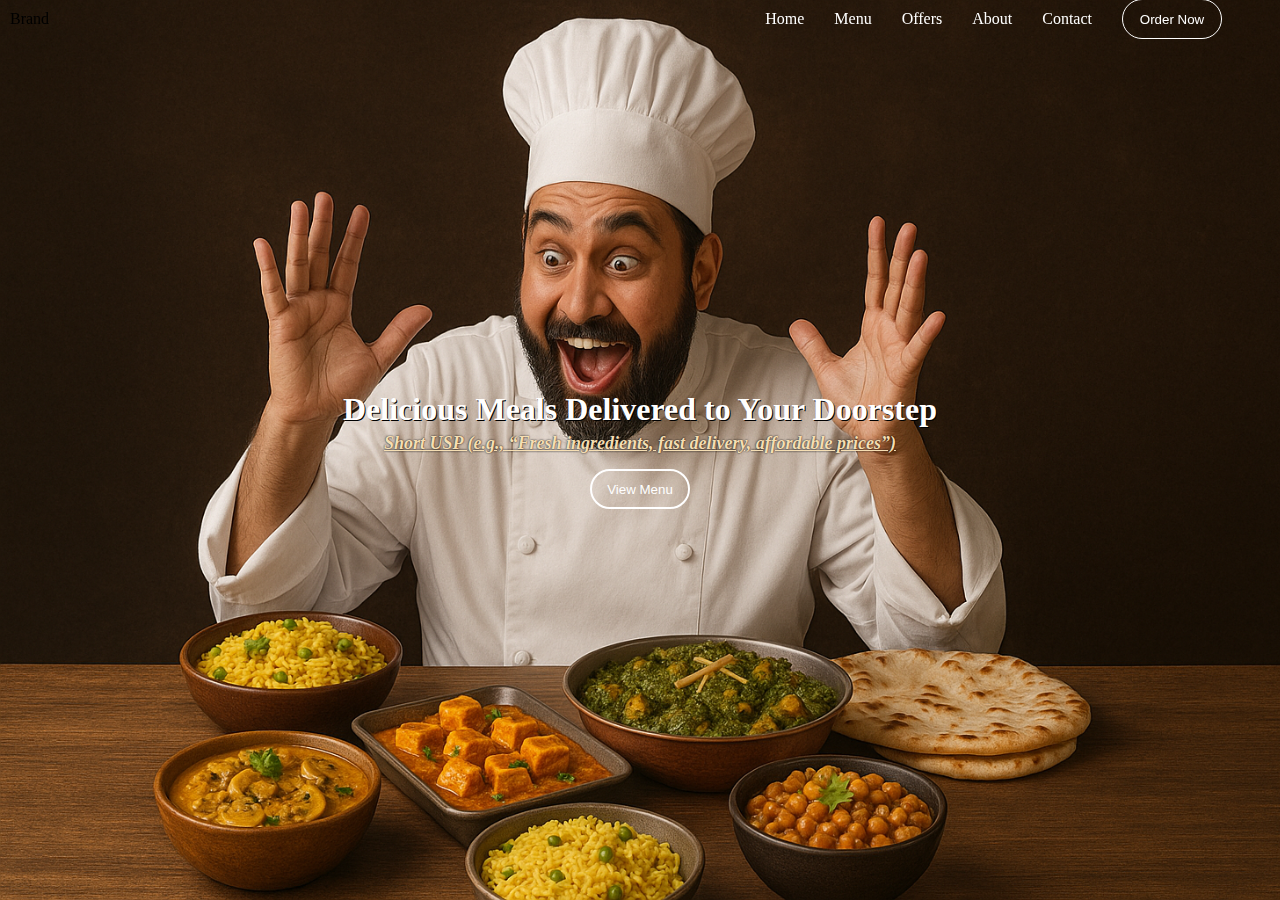
<file: Level-One/TASK1/index.html>
<!DOCTYPE html>
<html lang="en">
<head>
    <meta charset="UTF-8">
    <meta name="viewport" content=" width=device-width, initial-scale=1.0">
    <!-- Custom CSS link -->
    <link rel="stylesheet" href="./style.css">
    <title>TASK1</title>
</head>
<body>
    <!-- header of the page starts here-->
    <header>

        <!-- navigation bar starts here -->

         
        <nav>
            <!-- Brand Logo -->
            <div class="logo">Brand</div>
            
            <!-- Nav items -->
            <ul>
                <li href="#Home">Home</li>
                <li href="#Menu">Menu</li>
                <li href="#Offers">Offers</li>
                <li href="#About">About</li>
                <li href="#Contact">Contact</li>
                <Button class="CTA">Order Now</Button>
            </ul>
            <!-- Nav items ends here -->
        </nav>
        <!-- navigation bar ends here -->
    </header>

    <!-- Hero section Starts here -->
    
    <section class="hero">
        <h1>Delicious Meals Delivered to Your Doorstep</h1>
        <p>Short USP (e.g., “Fresh ingredients, fast delivery, affordable prices”)</p>
        <Button class="CTA-main">View Menu</Button>
    </section>
    <!-- Hero section ends here -->

    <!-- Offers Section starts here -->
    <section class="Offers">
        
    </section>
    <!-- Offers Section ends here -->

    <!-- Custom JavaScript link -->
    <script src="./index.js"></script>
</body>
</html>
</file>
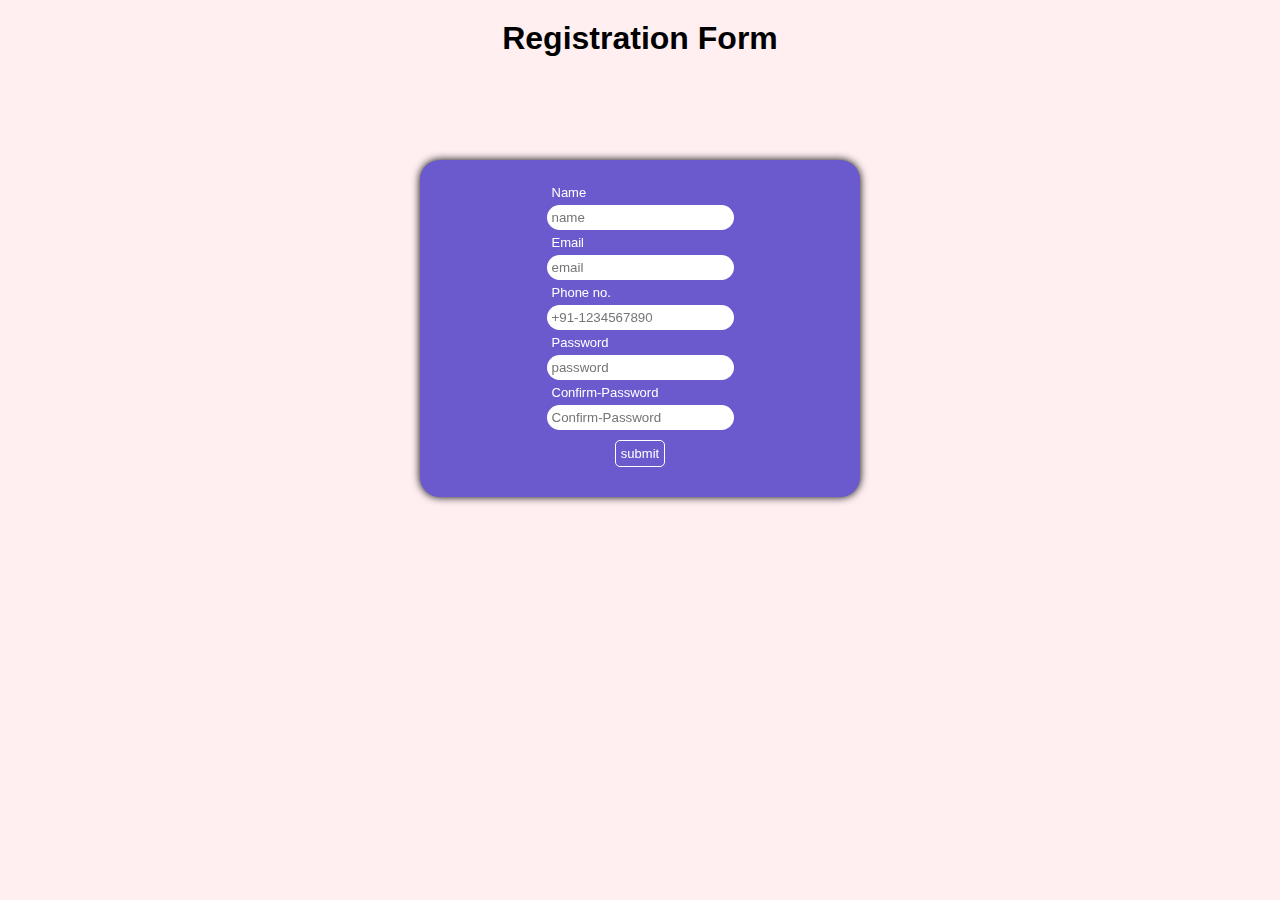
<file: Level-One/TASK2/index.html>
<!DOCTYPE html>
<html lang="en">
<head>
    <meta charset="UTF-8">
    <meta name="viewport" content="initial-scale=1.0">
    <!-- Customized stylesheet link -->
     <link rel="stylesheet" href="style.css">
    <title>TASK2 | Form</title>
</head>
<body>

    <!-- header starts from here  -->
    <header>
        <h1>Registration Form</h1>
    </header>

    
    <!-- body starts here -->
    <div class="register">
        
        <!-- form -->
        <form id="registrationForm">

            <!-- name -->
            <label for="name">Name</label>
            <input type="text" id="name" name="name" placeholder="name" required>
            
            <!-- email -->
            <label for="email">Email</label>
            <input type="email" id="email" name="email" placeholder="email" required>

            <!-- phone number -->
            <label for="tel">Phone no.</label>
            <input type="tel" id="phone" id="phone" name="phone" placeholder="+91-1234567890" pattern="^\d{10}$" required>
            
            <!-- password -->
            <label for="password">Password</label>
            <input type="password" id="password" name="password" placeholder="password" required>

            <!-- confirmed password -->
            <label for="confirm password">Confirm-Password</label>
            <input type="password" id="confirmpassword" name="confirm password" placeholder="Confirm-Password" required>

            <!-- submit button -->
            <button type="submit">submit</button>
        </form>
    </div>



<!-- JavaScript Link -->
 <script src="index.js"></script>
</body>
</html>
</file>
<file: Level-One/TASK1/style.css>
/* default code */
* {
    padding: 0;
    margin: 0;
}

/* body style */

body {
    width: 100%;
    background: #f1f1f1;
}

/* header styling */

header{
    width: 100%;
    height: max-content;
}

/* navigation bar styling  starts here*/

nav{
    height: max-content;
    width: 100%;
    top: 0;
    padding: 10px;
    position: fixed;
    gap: 20;
    display: grid;
    grid-template-columns: 1fr 1fr;
    justify-content: center;
    align-items: center;
    background-color: transparent;
    border-bottom: 1px;
    filter: drop-shadow(10px );
}

/* nav logo styling */

.logo > img{
    width: 80px;
    height: 80px;
    position: relative;
    left: 30%;
}

/* navigation list */

nav > ul{
    position: absolute;
    display: flex;
    align-items: center;
    right: 6%;
    gap: 30px;
    list-style: none;
}


nav > ul > li{ 
    color: #ffffff;
}

nav > ul > a{
    text-decoration: none;
    color: #ffffff;
}

/* order button */
nav > ul > button{
    width: 100px;
    height: 40px;
    border: 1px solid #ffffff;
    border-radius: 20px;
    color: #ffffff;
    padding: 10px;
    background-color: transparent;
}

/* hero section starts here */

.hero{
    width: 100%;
    height: 100vh;
    background-image: url(./Asset/ChatGPT\ Image\ Sep\ 19\,\ 2025\,\ 11_23_16\ PM.png);
    background-position-y: 40%;
    background-size: cover;
    display: flex;
    flex-direction: column;
    justify-content: center;
    align-items: center;
    z-index: 0;
}

/* hero section typography style */

.hero > h1{
    color: #ffffff;
    text-shadow: 1px 1px 0px black;
}

.hero > h1 > span {
    color: #ffd700;
    font-size: 3rem;
    text-shadow: 1px 1px 0px black;
    text-decoration: underline;
}

.hero > p{
    color: wheat;
    font-weight: 900;
    padding: 5px;
    text-decoration: underline;
    font-style: italic;
    font-size: large;
    text-shadow: 0px 0px 2px black;

}

/* hero typo menu button */

.hero > button{
    color: #ffffff;
    background-color: transparent;
    border: 2px solid white;
    border-radius: 20px;
    height: 40px;
    width: 100px;
    margin-top: 10px;
}
</file>
<file: Level-One/TASK2/style.css>
/* default styling */

*{
    margin: 0;
    padding: 0;
}

/* body defualf setting */


body{
    display: flex;
    justify-content: center;
    align-items: center;
    background-color: rgba( 255, 102, 120, 0.1);
}

/* header styling starts from here */

header{
    top: 0;
    position: absolute;
}

header > h1{
    font-family: Verdana, Geneva, Tahoma, sans-serif;
    font-weight: 700;
    font-size: 2rem;
    padding: 20px;
}

/* header styling ends here */

/* Form Card styling starts here */

.register{
    display: flex;
    flex-direction: column;
    justify-content: center;
    align-items: center;
    z-index: 1;
    top: 10rem;
    position: relative;
    font-family: Verdana, Geneva, Tahoma, sans-serif;
    font-size: small;
    color: white;
    width: 400px;
    height: fit-content;
    background: #6a5acd;
    backdrop-filter: blur(20px);
    box-shadow: 0px 0px 8px black;
    border-radius: 20px;
    padding: 20px;
}

/* basic form styling */
.register > form{
    display: flex;
    flex-direction: column;
    justify-content: center;
    align-items: center;
}

.register > form > label{
    padding: 5px;
    align-self: flex-start;
}
.register > form > input{
    padding: 5px;
    border-radius: 20px;
    border: none;
    transition: border-color 0.3s ease, box-shadow 0.3s ease;
}

input:focus {
  border-color: #4b0082;
  outline: none;
  box-shadow: 0 0 0 1px #4b0082;
}

.register > form >p{
    align-self: flex-start;
}

/* submit button styling */
.register > form > button{
    margin: 10px;
    padding: 5px;
    border-radius: 5px;
    border: 1.5px solid #ffff;
    font-family: Verdana, Geneva, Tahoma, sans-serif;
    font-size: small;
    color: white;
    background-color: transparent;
    cursor: pointer;
}

/* form card styling ends here */
</file>
